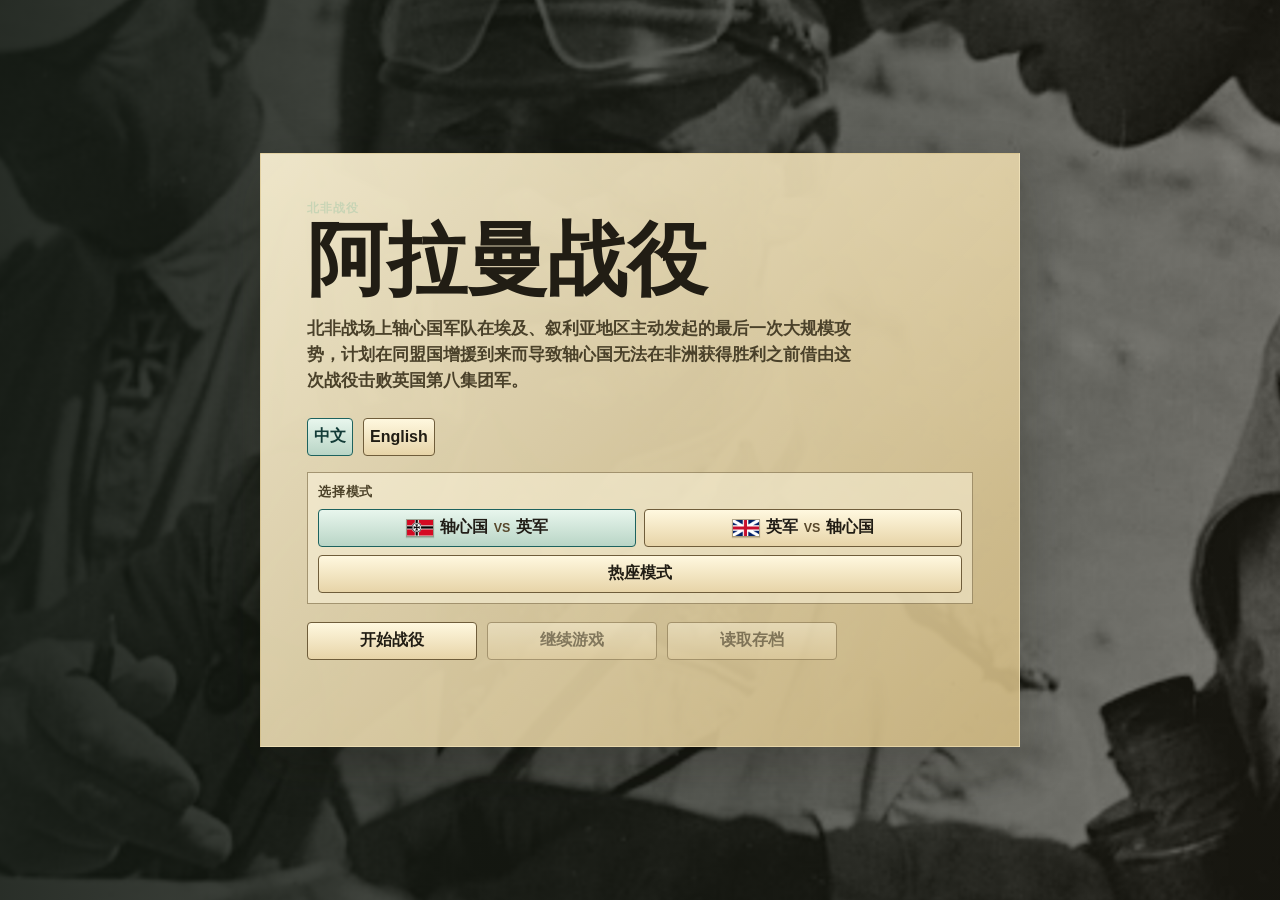
<file: game/index.html>
<!doctype html>
<html lang="zh-CN">
  <head>
    <meta charset="UTF-8" />
    <meta name="viewport" content="width=device-width, initial-scale=1.0" />
    <title>阿拉曼战役 / El Alamein</title>
    <link rel="stylesheet" href="style.css?v=20260716-foundation-map-zoom-controls-1" />
  </head>
  <body data-view="menu" data-lang="zh">
    <section id="menuView" class="menu-view" aria-label="Main menu">
      <div class="menu-panel">
        <p class="eyebrow" data-i18n="menu.eyebrow">North African Campaign</p>
        <h1 data-i18n="app.title">阿拉曼战役</h1>
        <p class="menu-copy" data-i18n="menu.copy">北非战场上轴心国军队在埃及、叙利亚地区主动发起的最后一次大规模攻势，计划在同盟国增援到来而导致轴心国无法在非洲获得胜利之前借由这次战役击败英国第八集团军。</p>
        <div class="language-switch" aria-label="Language">
          <button id="langZhButton" type="button" data-lang-choice="zh">中文</button>
          <button id="langEnButton" type="button" data-lang-choice="en">English</button>
        </div>
        <section class="mode-choice" aria-label="Game mode selection">
          <p data-i18n="menu.modeLabel">Game mode</p>
          <div class="mode-choice-buttons">
            <button id="axisAiModeButton" type="button" data-game-mode="axis-vs-ai">
              <img class="mode-flag" src="local-assets/ui/axis-human-flag.png" alt="" aria-hidden="true" />
              <span class="mode-side" data-i18n="side.axis">Axis</span>
              <span class="mode-versus">vs</span>
              <span data-i18n="side.allied">Allied</span>
            </button>
            <button id="alliedAiModeButton" type="button" data-game-mode="allied-vs-ai">
              <img class="mode-flag" src="local-assets/ui/allied-human-flag.png" alt="" aria-hidden="true" />
              <span class="mode-side" data-i18n="side.allied">Allied</span>
              <span class="mode-versus">vs</span>
              <span data-i18n="side.axis">Axis</span>
            </button>
            <button id="hotseatModeButton" type="button" data-game-mode="hotseat" data-i18n="menu.hotseatMode">Hotseat</button>
          </div>
        </section>
        <div class="menu-actions">
          <button id="startCampaignButton" type="button" data-i18n="menu.start">开始战役</button>
          <button id="continueCampaignButton" type="button" data-i18n="menu.continue">继续本回合</button>
          <button id="menuLoadButton" type="button" data-i18n="menu.load">读取存档</button>
        </div>
        <p id="menuStatus" class="menu-status"></p>
      </div>
    </section>

    <section id="gameView" class="game-view" aria-label="El Alamein game">
      <header class="topbar">
        <div class="game-title">
          <h1 data-i18n="app.title">阿拉曼战役</h1>
        </div>
        <nav class="actions" aria-label="Game actions">
          <button id="menuButton" type="button" data-i18n="ui.menu">主菜单</button>
          <button id="newGameButton" type="button" data-i18n="ui.new">新战役</button>
          <button id="saveButton" type="button" data-i18n="ui.save">保存</button>
          <button id="loadButton" type="button" data-i18n="ui.load">读取</button>
          <button id="chartsButton" type="button" data-i18n="ui.charts">表格</button>
          <button id="aarButton" type="button" data-i18n="ui.aar">战报</button>
        </nav>
      </header>

      <main class="layout">
        <section class="board-panel" aria-label="Game board">
          <div id="boardViewport" class="board-viewport">
            <div id="mapZoomStage" class="map-zoom-stage">
              <div id="boardSurface" class="board-surface">
                <img id="mapImage" alt="El Alamein map" />
                <canvas id="hexLayer" width="2448" height="1696"></canvas>
                <div id="unitLayer"></div>
                <div id="boardBadge" class="board-badge"></div>
              </div>
            </div>
          </div>
          <div id="mapZoomControls" class="map-zoom-controls" role="group" aria-label="地图缩放">
            <button id="mapZoomOutButton" type="button" aria-label="缩小地图" title="缩小地图">−</button>
            <div class="map-zoom-picker">
              <button
                id="mapZoomMenuButton"
                class="map-zoom-menu-button"
                type="button"
                aria-haspopup="menu"
                aria-expanded="false"
                aria-controls="mapZoomMenu"
              >
                <output id="mapZoomOutput" role="status" aria-live="polite">100%</output>
                <span aria-hidden="true">▾</span>
              </button>
              <div id="mapZoomMenu" class="map-zoom-menu" role="menu" hidden>
                <button type="button" role="menuitemradio" data-map-zoom-preference="fit" data-i18n="ui.mapZoomFit">自适应</button>
                <button type="button" role="menuitemradio" data-map-zoom-preference="0.75">75%</button>
                <button type="button" role="menuitemradio" data-map-zoom-preference="1">100%</button>
                <button type="button" role="menuitemradio" data-map-zoom-preference="1.25">125%</button>
                <button type="button" role="menuitemradio" data-map-zoom-preference="1.5">150%</button>
                <button type="button" role="menuitemradio" data-map-zoom-preference="1.75">175%</button>
                <button type="button" role="menuitemradio" data-map-zoom-preference="2">200%</button>
              </div>
            </div>
            <button id="mapZoomInButton" type="button" aria-label="放大地图" title="放大地图">+</button>
          </div>
        </section>

        <aside class="side-panel" aria-label="Game controls">
          <section class="panel-block phase-block">
            <div class="turn-line">
              <strong id="turnLabel">--</strong>
              <span id="phaseLabel">--</span>
            </div>
            <div id="aiStatus" class="ai-status"></div>
            <div id="winnerBanner" class="winner-banner" hidden></div>
            <div class="phase-actions">
              <button id="finishDeclarationsButton" type="button" hidden data-i18n="ui.finishDeclarations">完成宣告</button>
              <button id="resolveBattleButton" type="button" hidden data-i18n="ui.resolveBattle">结算下一战斗</button>
              <button id="endPhaseButton" type="button" data-i18n="ui.endPhase">结束阶段</button>
            </div>
          </section>

          <section class="panel-block selected-unit-block">
            <h2 data-i18n="ui.selectedUnit">选中单位</h2>
            <div id="selectedUnit" class="selected-unit empty">--</div>
          </section>

          <section class="panel-block">
            <h2 data-i18n="ui.combat">战斗</h2>
            <div id="combatComposer" class="combat-composer"></div>
          </section>

          <section class="panel-block operations-block">
            <p class="panel-kicker" data-i18n="ui.operationsKicker">Operations Board</p>
            <h2 data-i18n="ui.operations">战情板</h2>
            <div id="operationsFocus" class="operations-focus"></div>
            <div id="battleList" class="battle-list"></div>
          </section>

          <section id="logBlock" class="panel-block log-block" data-expanded="false">
            <div class="panel-title-row">
              <h2 data-i18n="ui.log">记录</h2>
              <button id="logToggleButton" type="button" data-i18n="ui.openLog">打开</button>
            </div>
            <div id="logList" class="log-list"></div>
          </section>
        </aside>
      </main>
    </section>

    <section id="aarView" class="aar-view" hidden aria-label="After action report">
      <div class="aar-shell">
        <div>
          <p class="eyebrow" data-i18n="aar.eyebrow">After Action Report</p>
          <h2 id="aarTitle">--</h2>
          <p id="aarSubtitle" class="aar-subtitle"></p>
        </div>
        <div class="aar-actions">
          <button id="returnMapButton" type="button" data-i18n="aar.returnMap">返回地图</button>
          <button id="aarMenuButton" type="button" data-i18n="aar.menu">主菜单</button>
        </div>
        <div id="aarSummary" class="aar-summary"></div>
        <div id="aarLosses" class="aar-losses"></div>
        <div id="aarEliminated" class="aar-eliminated"></div>
        <div id="aarBattles" class="aar-battles"></div>
      </div>
    </section>

    <dialog id="chartsDialog" class="charts-dialog">
      <form method="dialog">
        <button class="dialog-close" value="close" aria-label="Close">×</button>
      </form>
      <div class="chart-grid">
        <figure>
          <figcaption data-i18n="charts.crt">战斗结果表</figcaption>
          <img id="crtImage" alt="Combat results table" />
        </figure>
        <figure>
          <figcaption data-i18n="charts.tec">地形效果表</figcaption>
          <img id="tecImage" alt="Terrain effects chart" />
        </figure>
        <figure>
          <figcaption data-i18n="charts.turn">回合记录表</figcaption>
          <img id="turnTrackImage" alt="Turn track" />
        </figure>
      </div>
    </dialog>

    <template id="missingDataTemplate">
      <div class="missing-data">
        <h2>缺少本地数据 / Local Data Missing</h2>
        <p>请先准备本地地图和单位数据，然后刷新页面。</p>
      </div>
    </template>

    <script src="game.js?v=20260716-foundation-map-zoom-controls-1" defer></script>
  </body>
</html>
</file>
<file: game/style.css>
:root {
  color-scheme: light;
  --ink: #211d14;
  --muted: #6f684f;
  --paper: #efe6ce;
  --paper-soft: #f7efd9;
  --sand: #c8aa68;
  --sand-dark: #8d7040;
  --olive: #30382e;
  --olive-deep: #1f271f;
  --line: #9a855a;
  --axis: #756f61;
  --allied: #d8bd65;
  --teal: #177e78;
  --red: #9b332c;
  --ok: #2d6b45;
  --shadow: 0 18px 48px rgba(17, 15, 10, 0.24);
}

* {
  box-sizing: border-box;
}

html,
body {
  min-height: 100%;
}

body {
  margin: 0;
  background: #1f271f;
  color: var(--ink);
  font-family: "Segoe UI", "Noto Sans SC", Arial, sans-serif;
}

button {
  min-height: 38px;
  border: 1px solid #6f5d3b;
  border-radius: 4px;
  background: linear-gradient(#fff8df, #e7d4a8);
  color: var(--ink);
  font: inherit;
  font-weight: 800;
  letter-spacing: 0;
  cursor: pointer;
}

button:hover {
  filter: brightness(1.04);
}

button:disabled {
  cursor: not-allowed;
  opacity: 0.45;
}

.menu-view {
  min-height: 100vh;
  display: grid;
  place-items: center;
  padding: 24px;
  background:
    linear-gradient(90deg, rgba(19, 25, 18, 0.9), rgba(41, 39, 27, 0.5)),
    url("local-assets/photos/rommel-campaign.png") center / cover;
}

.menu-panel {
  width: min(760px, 100%);
  padding: clamp(24px, 4vw, 46px);
  border: 1px solid rgba(238, 218, 164, 0.5);
  background:
    linear-gradient(135deg, rgba(245, 236, 207, 0.96), rgba(211, 187, 130, 0.88)),
    radial-gradient(circle at top right, rgba(255, 255, 255, 0.35), transparent 38%);
  box-shadow: var(--shadow);
}

.menu-panel h1 {
  margin: 0;
  font-size: clamp(2.6rem, 7vw, 5rem);
  line-height: 0.95;
  text-transform: uppercase;
}

.menu-copy {
  max-width: 560px;
  margin: 18px 0 0;
  color: #4a412a;
  font-size: 1.05rem;
  font-weight: 700;
  line-height: 1.55;
}

.language-switch,
.menu-actions,
.aar-actions {
  display: flex;
  flex-wrap: wrap;
  gap: 10px;
}

.language-switch {
  margin-top: 24px;
}

.language-switch button[data-active="true"] {
  border-color: #1d625e;
  background: linear-gradient(#e8f6ed, #b9d5c6);
  color: #123b37;
}

.mode-choice {
  margin-top: 16px;
  padding: 10px;
  border: 1px solid rgba(104, 84, 45, 0.55);
  background: rgba(255, 249, 226, 0.48);
}

.mode-choice p {
  margin: 0 0 8px;
  color: #4b4128;
  font-size: 0.82rem;
  font-weight: 950;
  letter-spacing: 0.06em;
  text-transform: uppercase;
}

.mode-choice-buttons {
  display: grid;
  grid-template-columns: repeat(2, minmax(0, 1fr));
  gap: 8px;
}

.mode-choice-buttons button {
  display: inline-flex;
  align-items: center;
  justify-content: center;
  gap: 6px;
  min-width: 0;
  padding-inline: 8px;
  overflow-wrap: anywhere;
}

.mode-choice-buttons button[data-game-mode="hotseat"] {
  grid-column: 1 / -1;
}

.mode-choice-buttons button[data-active="true"] {
  border-color: #1d625e;
  background: linear-gradient(#e8f6ed, #b9d5c6);
  color: #211d17;
}

.mode-side {
  color: #211d17;
  font-weight: 950;
}

.mode-flag {
  width: 28px;
  height: 18px;
  flex: 0 0 auto;
  border: 1px solid rgba(67, 53, 29, 0.4);
  box-shadow: 0 1px 1px rgba(36, 29, 17, 0.18);
  object-fit: cover;
  vertical-align: middle;
}

.mode-versus {
  color: #57472b;
  font-size: 0.78em;
  text-transform: uppercase;
}

.menu-actions {
  margin-top: 18px;
}

.menu-actions button {
  min-width: 170px;
}

.menu-status {
  min-height: 1.4em;
  margin: 18px 0 0;
  color: #594728;
  font-weight: 900;
}

.game-view {
  display: flex;
  flex-direction: column;
  height: 100vh;
  min-height: 0;
  overflow: hidden;
  background:
    linear-gradient(90deg, #3d463c 0, #3d463c 72%, #cfc4ad 72%, #cfc4ad 100%);
}

body[data-view="game"] {
  overflow: hidden;
}

body[data-view="menu"] .game-view,
body[data-view="menu"] .aar-view {
  display: none;
}

body[data-view="game"] .menu-view,
body[data-view="aar"] .menu-view,
body[data-view="aar"] .game-view {
  display: none;
}

.topbar {
  display: flex;
  align-items: center;
  justify-content: space-between;
  gap: 16px;
  min-height: 90px;
  padding: 12px;
  border-bottom: 2px solid #b9a46c;
  background: linear-gradient(90deg, #263026, #3d4637);
  color: #fff1bd;
}

.game-title {
  display: flex;
  align-items: center;
  align-self: stretch;
}

.topbar h1 {
  margin: 0;
  font-size: clamp(1.35rem, 2vw, 2rem);
  line-height: 1.05;
}

.eyebrow,
.panel-kicker {
  margin: 0 0 5px;
  color: #c8d4b5;
  font-size: 0.76rem;
  font-weight: 900;
  letter-spacing: 0.08em;
  text-transform: uppercase;
}

.panel-kicker {
  color: #76663e;
}

.actions {
  display: flex;
  flex-wrap: wrap;
  justify-content: flex-end;
  gap: 8px;
}

.actions button {
  min-height: 32px;
  padding: 4px 10px;
  border-color: #d9c58e;
  font-size: 0.84rem;
}

.layout {
  display: grid;
  flex: 1 1 auto;
  grid-template-columns: minmax(0, 1fr) clamp(398px, 24vw, 520px);
  height: auto;
  min-height: 0;
}

.board-panel {
  position: relative;
  display: flex;
  min-width: 0;
  min-height: 0;
  padding: 10px;
}

.board-viewport {
  flex: 1 1 auto;
  width: 100%;
  height: auto;
  min-height: 0;
  overflow: auto;
  border: 1px solid #93805a;
  background: #485047;
  box-shadow: var(--shadow);
}

.map-zoom-stage,
.board-surface {
  position: relative;
  width: 2448px;
  height: 1696px;
}

.board-surface {
  transform-origin: left top;
  transition: transform 80ms linear;
  will-change: transform;
}

.map-zoom-controls {
  position: absolute;
  z-index: 60;
  top: 22px;
  right: calc(22px + var(--map-scrollbar-width, 0px));
  display: grid;
  grid-template-columns: 44px 76px 44px;
  align-items: center;
  border: 1px solid rgba(255, 239, 179, 0.78);
  border-radius: 5px;
  background: rgba(28, 36, 29, 0.94);
  box-shadow: 0 5px 16px rgba(17, 15, 10, 0.34);
}

.map-zoom-controls button {
  min-height: 44px;
  padding: 0;
  border: 0;
  border-radius: 0;
  background: linear-gradient(#fff8df, #d9c58e);
  font-size: 1.24rem;
  line-height: 1;
}

.map-zoom-controls > button {
  touch-action: none;
  user-select: none;
}

.map-zoom-picker {
  position: relative;
  height: 44px;
}

.map-zoom-controls .map-zoom-menu-button {
  display: flex;
  width: 100%;
  min-height: 44px;
  align-items: center;
  justify-content: center;
  gap: 4px;
  padding: 0 6px;
  color: #fff1bd;
  background: rgba(28, 36, 29, 0.98);
  font-size: 0.74rem;
}

.map-zoom-menu-button output {
  color: #fff1bd;
  font-size: 0.82rem;
  font-weight: 900;
  text-align: center;
  font-variant-numeric: tabular-nums;
}

.map-zoom-menu {
  position: absolute;
  z-index: 70;
  top: calc(100% + 7px);
  left: 50%;
  display: grid;
  width: 112px;
  padding: 5px;
  transform: translateX(-50%);
  border: 1px solid rgba(255, 239, 179, 0.78);
  border-radius: 5px;
  background: rgba(28, 36, 29, 0.98);
  box-shadow: 0 5px 16px rgba(17, 15, 10, 0.42);
}

.map-zoom-menu[hidden] {
  display: none;
}

.map-zoom-controls .map-zoom-menu button {
  width: 100%;
  min-height: 44px;
  padding: 5px 8px;
  color: #2d342e;
  background: #efe4bd;
  font-size: 0.78rem;
  text-align: left;
}

.map-zoom-controls .map-zoom-menu button[aria-checked="true"] {
  color: #fff4c8;
  background: #536348;
}

#mapImage,
#hexLayer,
#unitLayer {
  position: absolute;
  inset: 0;
}

#mapImage {
  width: 2448px;
  height: 1696px;
  user-select: none;
  -webkit-user-drag: none;
}

#hexLayer,
#unitLayer {
  pointer-events: none;
}

.unit {
  position: absolute;
  width: 75px;
  height: 64px;
  padding: 0;
  border: 0;
  border-radius: 0;
  appearance: none;
  background: transparent;
  box-shadow: none;
  pointer-events: auto;
  transform: translate(-50%, -50%);
}

.unit img {
  display: block;
  width: 100%;
  height: 100%;
  object-fit: cover;
}

.unit[data-selected="true"] {
  outline: 5px solid #00a6a6;
  z-index: 20;
}

.unit[data-battle-role="declared-attacker"] {
  outline: 4px solid rgba(25, 126, 120, 0.86);
  z-index: 16;
}

.unit[data-battle-role="declared-defender"] {
  outline: 4px solid rgba(180, 77, 52, 0.9);
  z-index: 16;
}

.unit[data-battle-role="current-attacker"] {
  outline: 5px solid #00a6a6;
  z-index: 25;
}

.unit[data-battle-role="current-defender"] {
  outline: 5px solid #b23131;
  z-index: 25;
}

.unit[data-used="true"] {
  filter: saturate(0.72);
}

.unit .disrupted {
  position: absolute;
  right: -9px;
  top: -12px;
  width: 30px;
  height: 30px;
  border: 2px solid #681d1d;
  border-radius: 50%;
  background: #f6f0e2;
  color: #681d1d;
  display: grid;
  place-items: center;
  font-weight: 900;
}

.board-badge {
  position: sticky;
  left: 12px;
  top: 12px;
  display: inline-block;
  max-width: 560px;
  margin: 12px;
  padding: 8px 11px;
  border: 1px solid rgba(255, 239, 179, 0.68);
  background: rgba(28, 36, 29, 0.9);
  color: #fff1bd;
  font-weight: 900;
  pointer-events: none;
}

.board-badge:empty {
  display: none;
}

.side-panel {
  display: flex;
  flex-direction: column;
  gap: 10px;
  height: 100%;
  min-height: 0;
  max-height: none;
  overflow: auto;
  padding: 10px 10px 10px 0;
}

.panel-block {
  border: 1px solid #a58f5f;
  background:
    linear-gradient(180deg, rgba(255, 250, 232, 0.96), rgba(226, 212, 177, 0.96)),
    var(--paper);
  padding: 11px;
  box-shadow: 0 8px 26px rgba(61, 51, 32, 0.08);
}

.selected-unit-block {
  display: none;
}

.panel-block h2 {
  margin: 0 0 8px;
  font-size: 1rem;
  letter-spacing: 0;
}

.turn-line {
  display: grid;
  gap: 4px;
}

.turn-line strong {
  font-size: 1.06rem;
}

.turn-line span {
  color: var(--muted);
  font-weight: 800;
}

.ai-status {
  min-height: 1.35em;
  margin-top: 8px;
  color: #57472b;
  font-size: 0.84rem;
  font-weight: 900;
  line-height: 1.35;
}

.ai-status[data-active="true"] {
  padding: 6px 8px;
  border: 1px solid rgba(45, 107, 69, 0.5);
  background: rgba(232, 246, 237, 0.72);
  color: #173e31;
}

.phase-actions {
  display: grid;
  grid-template-columns: 1fr;
  gap: 8px;
  margin-top: 10px;
}

.winner-banner {
  margin-top: 10px;
  padding: 9px;
  border: 1px solid #7d5d2a;
  background: #fff1b8;
  font-weight: 900;
}

.selected-unit.empty,
.combat-composer:empty,
.operations-focus:empty,
.battle-list:empty {
  color: var(--muted);
}

.unit-card {
  display: grid;
  grid-template-columns: 48px 1fr;
  gap: 10px;
  align-items: center;
}

.unit-card img {
  width: 48px;
  height: 42px;
  border: 1px solid #7f7159;
  object-fit: cover;
}

.unit-meta {
  display: grid;
  gap: 2px;
}

.unit-meta strong {
  font-size: 0.95rem;
}

.unit-meta span,
.battle-row small,
.log-list p {
  color: var(--muted);
}

.undo-move-button {
  grid-column: 1 / -1;
  min-height: 32px;
  padding-inline: 10px;
  font-size: 0.84rem;
}

.combat-composer,
.operations-focus,
.battle-list {
  display: grid;
  gap: 8px;
}

.composer-card,
.operation-card,
.battle-row,
.loss-card {
  border: 1px solid #b8a16f;
  background: rgba(255, 250, 232, 0.82);
  padding: 9px;
}

.composer-card {
  display: grid;
  gap: 8px;
}

.composer-actions,
.mini-actions {
  display: grid;
  grid-template-columns: 1fr 1fr;
  gap: 8px;
}

.pill-row {
  display: flex;
  flex-wrap: wrap;
  gap: 6px;
}

.pill {
  display: inline-flex;
  align-items: center;
  min-height: 26px;
  padding: 3px 7px;
  border: 1px solid #89774d;
  border-radius: 999px;
  background: #fff7dc;
  font-size: 0.78rem;
  font-weight: 900;
}

.odds-preview,
.declared-summary {
  padding: 8px;
  border: 1px solid #c5ad73;
  background: #fff6d6;
  font-weight: 900;
  line-height: 1.35;
  overflow-wrap: anywhere;
}

.operations-block {
  border-color: #846a35;
  background:
    linear-gradient(180deg, rgba(248, 240, 212, 0.97), rgba(210, 191, 142, 0.96)),
    var(--paper);
}

.operation-card[data-severity="danger"],
.battle-row[data-current="true"] {
  border-color: #9b332c;
  box-shadow: inset 4px 0 0 rgba(155, 51, 44, 0.7);
}

.operation-card[data-severity="good"] {
  border-color: #2d6b45;
  box-shadow: inset 4px 0 0 rgba(45, 107, 69, 0.62);
}

.combat-resolution-focus {
  border-left-width: 5px;
  background:
    linear-gradient(90deg, rgba(46, 62, 43, 0.12), rgba(255, 246, 214, 0.9)),
    #fff4d2;
}

.combat-resolution-focus strong {
  font-size: 1rem;
  text-transform: uppercase;
}

.operation-instruction-card {
  margin-top: -2px;
  padding: 8px 9px;
  border-style: dashed;
  background: rgba(255, 250, 232, 0.72);
  box-shadow: none;
}

.operation-instruction-card strong {
  font-size: 0.74rem;
  letter-spacing: 0.02em;
  opacity: 0.78;
}

.operation-instruction-card p {
  font-size: 0.78rem;
  line-height: 1.35;
}

.training-record-card {
  padding: 0;
  background:
    linear-gradient(90deg, rgba(29, 98, 94, 0.1), rgba(255, 250, 232, 0.88)),
    rgba(255, 250, 232, 0.84);
}

.training-record-card > summary {
  cursor: pointer;
  padding: 9px;
  font-weight: 900;
}

.training-record-card[open] > summary {
  border-bottom: 1px solid rgba(125, 93, 42, 0.42);
}

.training-record-content {
  padding: 8px 9px 9px;
}

.training-actions {
  display: grid;
  grid-template-columns: 1fr 1fr;
  gap: 7px;
  margin-top: 8px;
}

.training-actions button {
  min-height: 28px;
  padding: 4px 6px;
  font-size: 0.76rem;
}

.declaration-focus {
  background:
    linear-gradient(180deg, rgba(255, 248, 220, 0.94), rgba(232, 211, 157, 0.88)),
    repeating-linear-gradient(135deg, rgba(80, 67, 39, 0.07) 0 1px, transparent 1px 8px);
}

.operation-card strong,
.battle-row strong {
  display: block;
  margin-bottom: 4px;
}

.battle-list-title {
  margin-top: 3px;
  padding: 6px 8px;
  border-bottom: 1px solid rgba(86, 73, 43, 0.45);
  color: #514326;
  font-size: 0.76rem;
  font-weight: 950;
  letter-spacing: 0.08em;
  text-transform: uppercase;
}

.battle-row[data-declaration="true"] {
  position: relative;
  padding-right: 42px;
}

.battle-row {
  cursor: pointer;
}

.battle-row:focus-visible {
  outline: 2px solid rgba(29, 98, 94, 0.88);
  outline-offset: 2px;
}

.battle-row[data-focused="true"] {
  border-color: #1d625e;
  background:
    linear-gradient(90deg, rgba(29, 98, 94, 0.16), rgba(255, 250, 232, 0.86)),
    rgba(255, 250, 232, 0.92);
  box-shadow: inset 4px 0 0 rgba(29, 98, 94, 0.72);
}

.battle-cancel-button {
  position: absolute;
  right: 8px;
  top: 8px;
  width: 26px;
  min-height: 26px;
  padding: 0;
  border-color: #9b332c;
  background: #fff4df;
  color: #8d2018;
  font-size: 0.78rem;
  line-height: 1;
}

.inline-skip-button {
  width: 100%;
  margin-top: 8px;
  min-height: 30px;
  font-size: 0.82rem;
}

.operation-meta {
  display: grid;
  grid-template-columns: repeat(2, minmax(0, 1fr));
  gap: 6px;
  margin-top: 8px;
}

.operation-meta span {
  border: 1px solid rgba(132, 106, 53, 0.42);
  background: rgba(255, 247, 220, 0.78);
  padding: 5px;
  font-weight: 900;
  text-align: center;
}

.eliminated-line {
  color: #8d2018;
  font-weight: 950;
}

.battle-row[data-resolved="true"] {
  opacity: 0.66;
}

.log-block {
  flex: 0 0 auto;
}

.log-block[data-expanded="true"] {
  flex: 1 1 auto;
}

.panel-title-row {
  display: flex;
  align-items: center;
  justify-content: space-between;
  gap: 8px;
}

.panel-title-row h2 {
  margin: 0;
}

.panel-title-row button {
  min-height: 30px;
  padding-inline: 10px;
  font-size: 0.8rem;
}

.log-list {
  display: flex;
  flex-direction: column;
  gap: 6px;
  overflow: auto;
}

.log-block[data-expanded="false"] .log-list {
  max-height: 46px;
  overflow: hidden;
}

.log-block[data-expanded="true"] .log-list {
  max-height: 360px;
}

.log-list p {
  margin: 0;
  padding: 7px 8px;
  border-left: 4px solid #a58e58;
  background: #fffaf0;
}

.aar-view {
  min-height: 100vh;
  padding: clamp(16px, 3vw, 34px);
  background:
    linear-gradient(90deg, rgba(16, 21, 16, 0.92), rgba(45, 43, 29, 0.58)),
    url("local-assets/photos/el-alamein-victory.jpg") center / cover;
  color: #fff3c8;
}

.aar-view[data-winner="axis"] {
  background:
    linear-gradient(90deg, rgba(16, 21, 16, 0.92), rgba(57, 49, 30, 0.62)),
    url("local-assets/photos/afrika-korps-advance.jpg") center / cover;
}

.aar-view[data-winner="allied"] {
  background:
    linear-gradient(90deg, rgba(16, 21, 16, 0.92), rgba(42, 45, 31, 0.54)),
    url("local-assets/photos/montgomery-1942.jpg") center / cover;
}

.aar-shell {
  min-height: calc(100vh - 68px);
  display: grid;
  grid-template-columns: minmax(0, 1.1fr) minmax(280px, 0.9fr);
  gap: 16px;
  align-content: start;
  max-width: 1360px;
  margin: 0 auto;
}

.aar-shell > div {
  border: 1px solid rgba(230, 208, 148, 0.44);
  background: rgba(31, 39, 31, 0.82);
  padding: 14px;
  backdrop-filter: blur(2px);
}

.aar-view .aar-header {
  grid-column: 1 / -1;
  position: relative;
  overflow: hidden;
  padding: clamp(18px, 3vw, 34px);
  background:
    linear-gradient(90deg, rgba(20, 28, 20, 0.92), rgba(88, 70, 35, 0.38)),
    rgba(31, 39, 31, 0.7);
  box-shadow: inset 0 -4px 0 rgba(201, 168, 87, 0.5);
}

.aar-actions {
  grid-column: 1 / -1;
  justify-content: flex-end;
  background: rgba(31, 39, 31, 0.52);
}

.aar-actions button {
  min-width: 130px;
}

.aar-shell h2 {
  margin: 0;
  color: #ffe08a;
  font-family: Georgia, "Times New Roman", "KaiTi", "STKaiti", serif;
  font-size: clamp(2.6rem, 6vw, 6.2rem);
  font-weight: 950;
  letter-spacing: 0.04em;
  line-height: 0.95;
  text-transform: uppercase;
  text-shadow:
    0 4px 0 rgba(0, 0, 0, 0.36),
    0 0 34px rgba(201, 168, 87, 0.28);
}

body[data-lang="zh"] .aar-shell h2 {
  letter-spacing: 0.08em;
}

.aar-view[data-winner="allied"] .aar-shell h2 {
  color: #bde8ec;
}

.aar-subtitle {
  margin: 10px 0 0;
  color: #ead7a4;
  font-weight: 800;
}

.aar-summary,
.aar-losses,
.aar-eliminated,
.aar-battles {
  display: grid;
  gap: 10px;
}

.aar-summary,
.aar-losses,
.aar-battles {
  grid-column: 1 / -1;
}

.aar-card {
  border-left: 4px solid #c9a857;
  background: rgba(255, 246, 214, 0.11);
  padding: 10px;
}

.aar-card strong {
  display: block;
  margin-bottom: 4px;
  color: #fff3c8;
}

.aar-card span,
.aar-card p {
  color: #ead7a4;
  white-space: pre-line;
}

.aar-card a {
  color: #fff0a6;
  font-weight: 950;
  text-decoration: none;
}

.aar-eliminated:empty {
  display: none;
}

.aar-impact-card {
  position: relative;
  overflow: hidden;
  border-left: 0;
  border: 1px solid rgba(230, 200, 112, 0.72);
  border-top: 4px solid rgba(230, 200, 112, 0.96);
  border-bottom: 4px solid rgba(130, 38, 30, 0.72);
  background:
    radial-gradient(circle at top left, rgba(255, 231, 141, 0.22), transparent 34%),
    linear-gradient(135deg, rgba(185, 154, 74, 0.28), rgba(86, 38, 24, 0.28)),
    rgba(255, 246, 214, 0.13);
  padding: clamp(18px, 4vw, 44px);
}

.aar-impact-card span {
  display: block;
  max-width: 1180px;
  color: #fff3c8;
  font-family: Georgia, "Times New Roman", "KaiTi", "STKaiti", serif;
  font-size: clamp(1.8rem, 4vw, 4rem);
  font-weight: 900;
  line-height: 1.08;
  text-shadow: 0 3px 0 rgba(0, 0, 0, 0.34);
}

.objectives-card,
.casualty-report-card {
  background: rgba(37, 48, 36, 0.72);
}

.objective-status {
  display: grid;
  gap: 8px;
}

.objective-line {
  display: grid;
  grid-template-columns: 1fr;
  gap: 5px;
  align-items: center;
  padding: 10px 12px;
  border: 1px solid rgba(230, 208, 148, 0.26);
  border-left: 4px solid rgba(201, 168, 87, 0.82);
  background:
    linear-gradient(90deg, rgba(201, 168, 87, 0.14), rgba(255, 246, 214, 0.06)),
    rgba(255, 246, 214, 0.08);
}

.objective-line span {
  color: #fff3c8;
  font-weight: 900;
  font-size: 1.02rem;
}

.objective-line strong {
  margin: 0;
  color: #dccb95;
  font-size: 0.92rem;
  line-height: 1.45;
}

.casualty-report {
  display: grid;
  grid-template-columns: repeat(2, minmax(0, 1fr));
  gap: 12px;
}

.casualty-side {
  display: grid;
  gap: 10px;
  padding: 12px;
  border: 1px solid rgba(230, 208, 148, 0.32);
  background: rgba(18, 25, 19, 0.42);
}

.casualty-side[data-side="axis"] {
  box-shadow: inset 4px 0 0 rgba(158, 65, 45, 0.76);
}

.casualty-side[data-side="allied"] {
  box-shadow: inset 4px 0 0 rgba(52, 118, 130, 0.76);
}

.casualty-side h3 {
  margin: 0;
  color: #fff3c8;
  font-size: 1.35rem;
}

.casualty-target {
  margin: -4px 0 0;
  color: #d7c28c;
  font-weight: 900;
}

.casualty-stats {
  display: flex;
  flex-wrap: wrap;
  gap: 6px;
}

.casualty-stats span {
  display: grid;
  flex: 1 1 132px;
  gap: 3px;
  min-width: 118px;
  padding: 8px 9px;
  border: 1px solid rgba(230, 208, 148, 0.16);
  background: rgba(255, 246, 214, 0.08);
}

.casualty-stats small {
  color: #d1bf83;
  font-weight: 800;
}

.casualty-stats b {
  color: #fff3c8;
  font-size: 1.05rem;
}

.casualty-groups {
  display: grid;
  gap: 8px;
}

.casualty-group {
  display: grid;
  gap: 6px;
}

.casualty-group > strong {
  margin: 0;
  color: #ead7a4;
  font-size: 0.95rem;
}

.casualty-unit-list {
  display: flex;
  flex-wrap: wrap;
  gap: 6px;
}

.casualty-unit,
.casualty-none {
  display: inline-flex;
  align-items: center;
  gap: 7px;
  min-height: 26px;
  padding: 4px 8px 4px 4px;
  border: 1px solid rgba(230, 208, 148, 0.32);
  background: rgba(255, 246, 214, 0.08);
  color: #ead7a4;
  font-size: 0.82rem;
  font-weight: 850;
}

.casualty-unit img {
  width: 28px;
  height: 28px;
  object-fit: contain;
  image-rendering: auto;
  box-shadow: 0 1px 2px rgba(0, 0, 0, 0.28);
}

.casualty-unit[data-mechanized="true"] {
  order: -1;
  border-color: rgba(232, 177, 86, 0.64);
  background: rgba(135, 75, 39, 0.36);
  color: #fff1bf;
}

.aar-toggle-button {
  justify-self: start;
  min-height: 34px;
  padding-inline: 12px;
}

.aar-battle-records {
  display: grid;
  gap: 10px;
}

.aar-battle-records[hidden] {
  display: none;
}

.aar-toggle-button[aria-expanded="false"] {
  background: #fff3c8;
  color: #253121;
}

.counter-list {
  display: flex;
  flex-wrap: wrap;
  gap: 8px;
}

.counter-list img {
  width: 58px;
  height: 50px;
  object-fit: cover;
  border: 1px solid rgba(255, 239, 179, 0.52);
}

.charts-dialog {
  width: min(1000px, calc(100vw - 28px));
  border: 1px solid #8b8067;
  border-radius: 0;
  background: #f5efdf;
  box-shadow: var(--shadow);
}

.charts-dialog::backdrop {
  background: rgba(18, 22, 19, 0.58);
}

.dialog-close {
  float: right;
  width: 38px;
  min-height: 38px;
  border-radius: 50%;
  font-size: 1.3rem;
}

.chart-grid {
  display: grid;
  gap: 14px;
  clear: both;
}

.chart-grid figure {
  margin: 0;
  border: 1px solid var(--line);
  background: #fffaf0;
  padding: 10px;
}

.chart-grid figcaption {
  margin-bottom: 8px;
  font-weight: 900;
}

.chart-grid img {
  max-width: 100%;
  height: auto;
}

.missing-data {
  max-width: 720px;
  margin: 64px auto;
  padding: 24px;
  border: 1px solid var(--line);
  background: var(--paper);
}

@media (max-width: 1120px) {
  body[data-view="game"] {
    overflow: auto;
  }

  .game-view {
    height: auto;
    min-height: 100vh;
    overflow: visible;
  }

  .layout,
  .aar-shell {
    grid-template-columns: 1fr;
  }

  .layout {
    flex: none;
    height: auto;
    min-height: calc(100vh - 69px);
  }

  .side-panel {
    height: auto;
    max-height: none;
    padding: 0 10px 10px;
  }

  .casualty-report {
    grid-template-columns: 1fr;
  }

  .casualty-stats {
    grid-template-columns: repeat(2, minmax(0, 1fr));
  }

  .board-viewport {
    height: 68vh;
  }
}

@media (max-width: 640px) {
  .topbar {
    align-items: stretch;
    flex-direction: column;
    min-height: 0;
  }

  .actions {
    justify-content: stretch;
  }

  .actions button {
    flex: 1 1 130px;
  }

  .board-panel {
    padding: 8px;
  }

  .map-zoom-controls {
    top: 18px;
    right: calc(18px + var(--map-scrollbar-width, 0px));
  }

  .board-viewport {
    height: 62vh;
  }

  .operation-meta {
    grid-template-columns: 1fr;
  }

  .mode-choice-buttons {
    grid-template-columns: 1fr;
  }

  .mode-choice-buttons button[data-game-mode="hotseat"] {
    grid-column: auto;
  }

  .objective-line,
  .casualty-stats {
    grid-template-columns: 1fr;
  }
}
</file>
